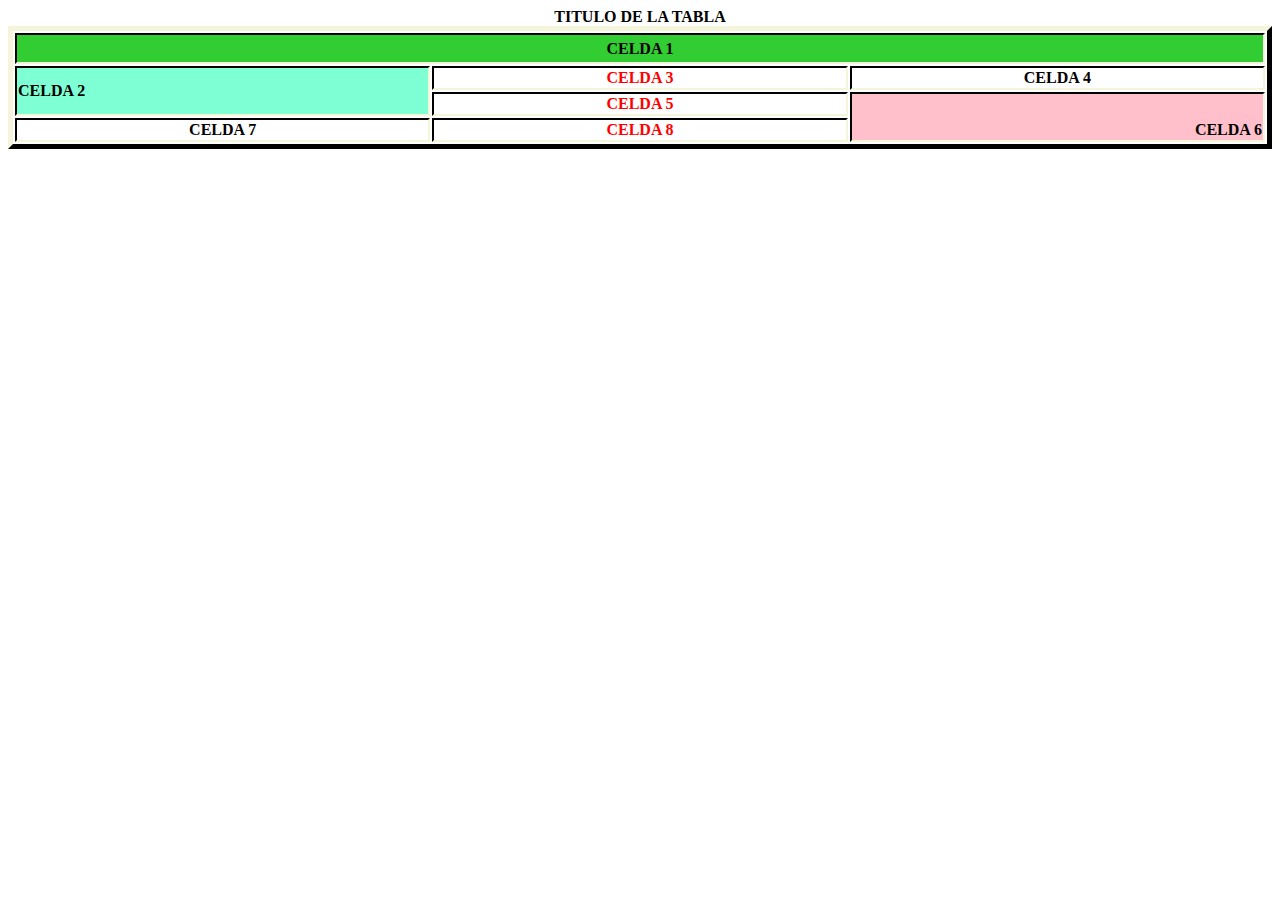
<file: Ejercicio13/index.html>
<!DOCTYPE html>
<html lang="en">
  <head>
    <meta charset="UTF-8" />
    <meta http-equiv="X-UA-Compatible" content="IE=edge" />
    <meta name="viewport" content="width=device-width, initial-scale=1.0" />
    <title>Document</title>
    <link rel="stylesheet" href="css/style.css" />
  </head>
  <body>
    <h4>TITULO DE LA TABLA</h4>
    <div class="caja1">
      <table>
        <tr>
          <td colspan="3" class="verde"><b>CELDA 1</b></td>
        </tr>
        <tr>
          <td rowspan="2" class="azul"><b>CELDA 2</b></td>
          <td class="rojo"><b>CELDA 3</b></td>
          <td class="normal"><b>CELDA 4</b></td>
        </tr>
        <tr>
          <td class="rojo"><b>CELDA 5</b></td>
          <td rowspan="2" class="rosa"><b>CELDA 6</b></td>
        </tr>
        <tr>
          <td class="normal"><b>CELDA 7</b></td>
          <td class="rojo"><b>CELDA 8</b></td>
        </tr>
      </table>
    </div>
  </body>
</html>
</file>
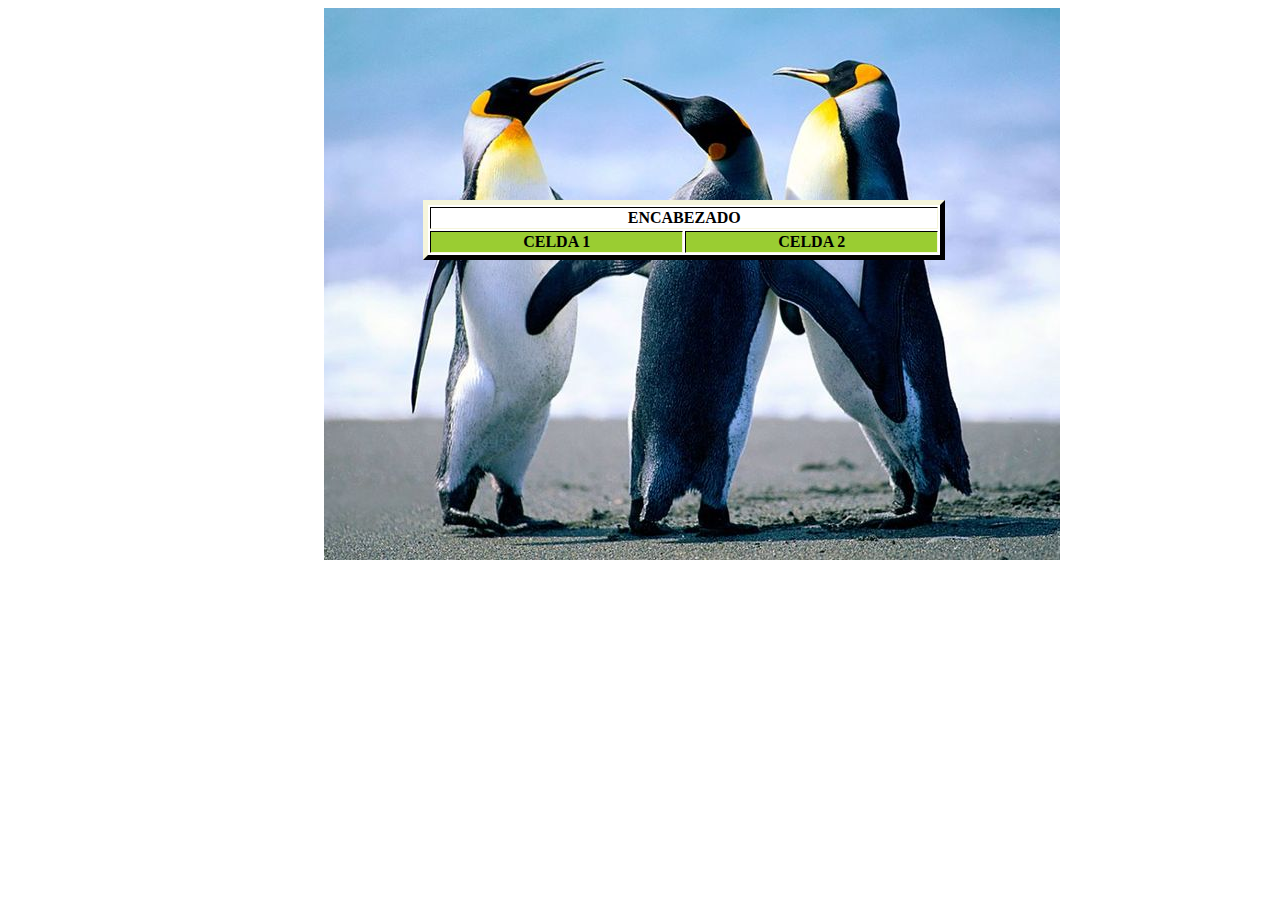
<file: Ejercicio14/index.html>
<!DOCTYPE html>
<html lang="en">
  <head>
    <meta charset="UTF-8" />
    <meta http-equiv="X-UA-Compatible" content="IE=edge" />
    <meta name="viewport" content="width=device-width, initial-scale=1.0" />
    <title>Document</title>
    <link rel="stylesheet" href="css/style.css" />
  </head>
  <body>
    <div class="debajo">
    <img src="imagen/king-penguin-emperor-penguin.jpg" alt="">
    <div class="caja">
       
    <table>
      
        
        <tr>
          <td colspan="4" class="normal"><b>ENCABEZADO</b></td>
        </tr>
        <tr>
          <td class="amarillo" colspan="2"><b>CELDA 1</b></td>
          <td class="amarillo" colspan="2"><b>CELDA 2</b></td>
        </tr>
    </div>
</div>
    </table>
  </body>
</html>
</file>
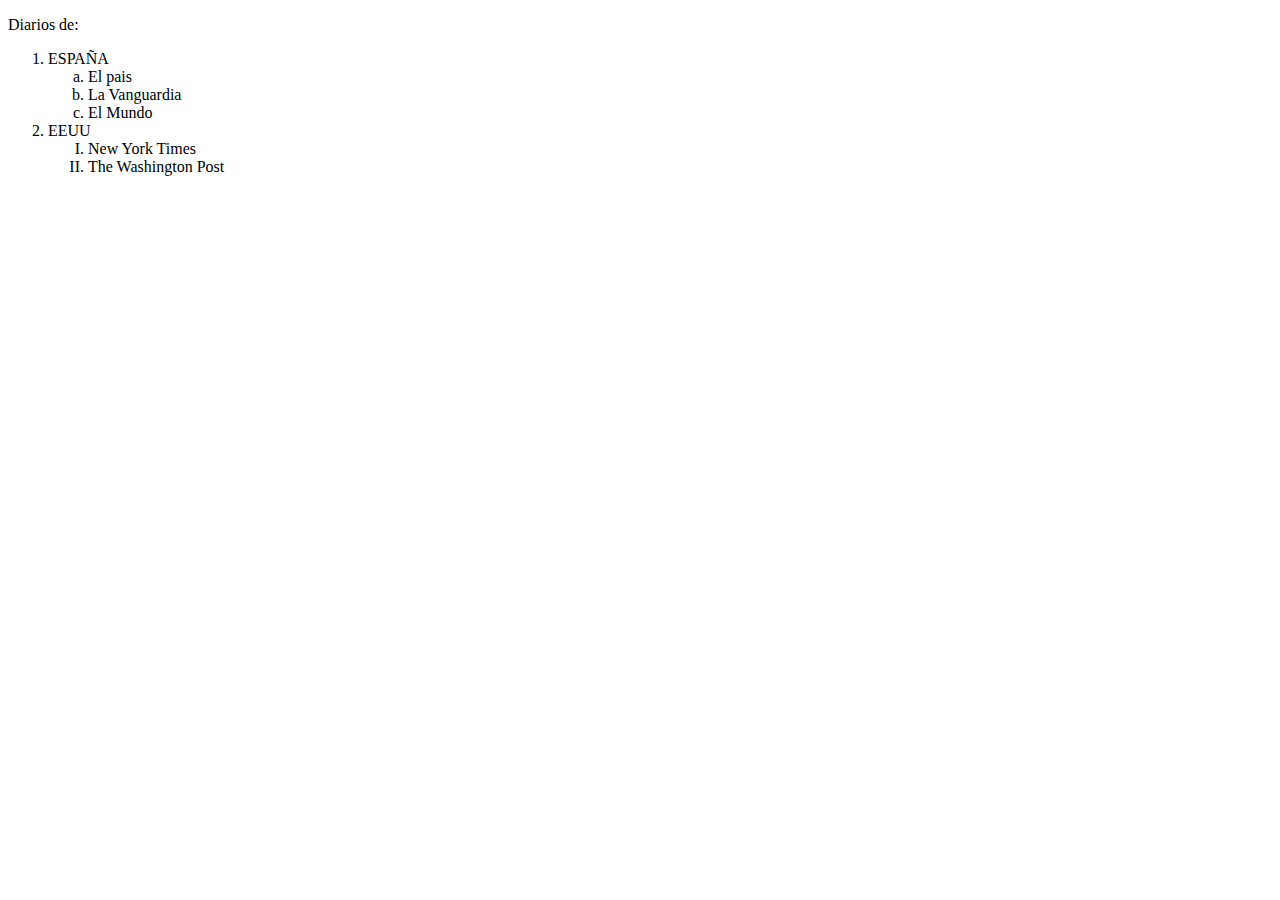
<file: Ejercicio15/index.html>
<!DOCTYPE html>
<html lang="en">
  <head>
    <meta charset="UTF-8" />
    <meta http-equiv="X-UA-Compatible" content="IE=edge" />
    <meta name="viewport" content="width=device-width, initial-scale=1.0" />
    <title>Document</title>
  </head>
  <body>
    <p>Diarios de:</p>
    <ol>
        <li>ESPAÑA
            <ul>
                <li type="a">El pais</li>
                <li type="a">La Vanguardia</li>
                <li type="a">El Mundo</li>
            </ul>
        </li>
        <li>EEUU
            <ul>
                <li type="I">New York Times</li>
                <li type="I">The Washington Post</li>
            </ul>
        </li>
    </ul>
  </body>
</html>
</file>
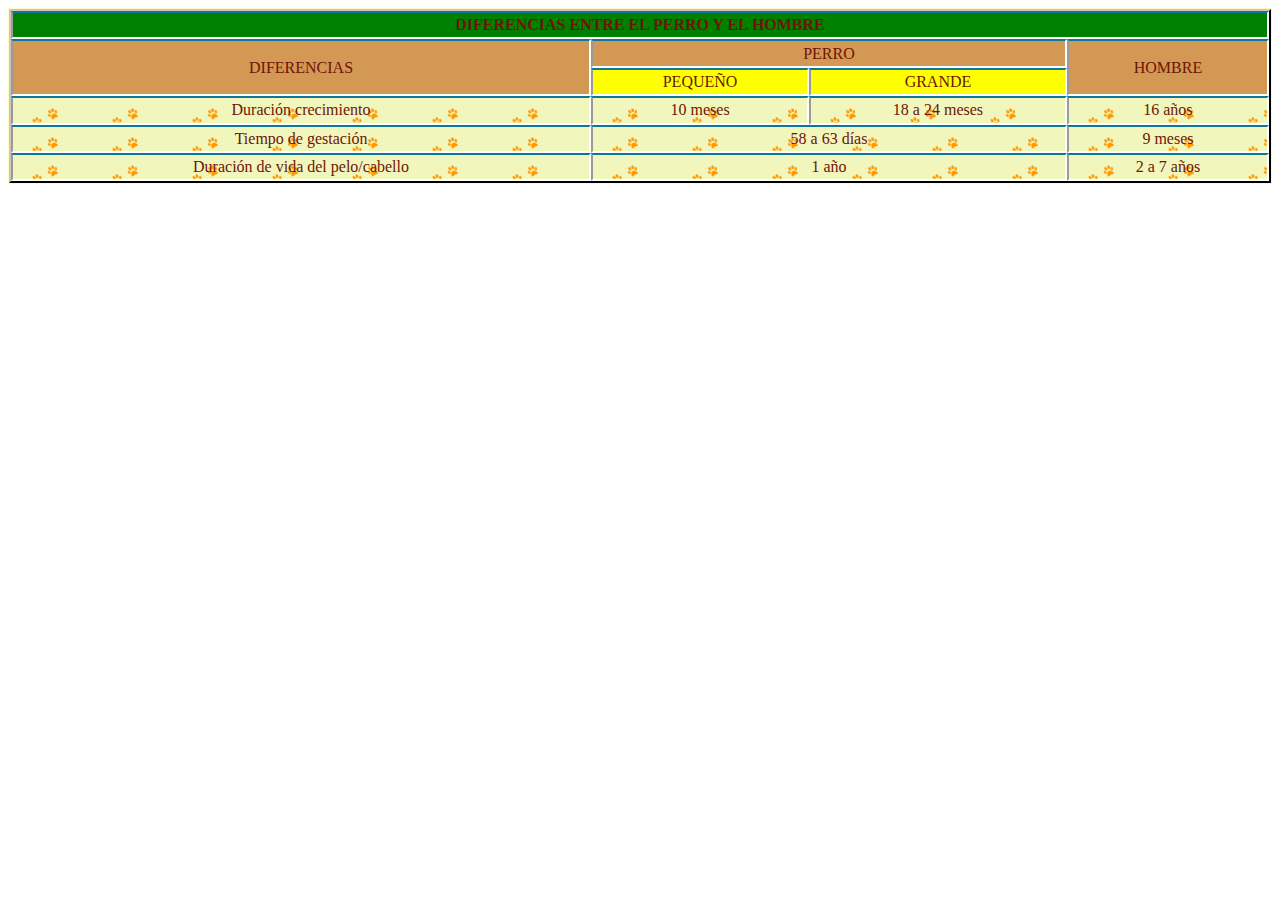
<file: Ejercicio16/index.html>
<!DOCTYPE html>
<html lang="en">
  <head>
    <meta charset="UTF-8" />
    <meta http-equiv="X-UA-Compatible" content="IE=edge" />
    <meta name="viewport" content="width=device-width, initial-scale=1.0" />
    <title>Document</title>
    <link rel="stylesheet" href="css/style.css" />
  </head>
  <body>
    <div class="caja">
      <table>
        <tr>
          <th colspan="6" class="caja2">
            DIFERENCIAS ENTRE EL PERRO Y EL HOMBRE
          </th>
        </tr>
        <tr class="caja3">
          <td rowspan="2" colspan="3">DIFERENCIAS</td>
          <td colspan="2">PERRO</td>
          <td rowspan="2">HOMBRE</td>
        </tr>
        <tr class="amarillo">
          <td>PEQUEÑO</td>
          <td>GRANDE</td>
        </tr>
        <tr>
          <td colspan="3" class="patitas">Duración crecimiento</td>
          <td class="patitas">10 meses</td>
          <td class="patitas">18 a 24 meses</td>
          <td class="patitas">16 años</td>
        </tr>
        <tr>
          <td colspan="3" class="patitas">Tiempo de gestación</td>
          <td colspan="2" class="patitas">58 a 63 días</td>
          <td class="patitas">9 meses</td>
        </tr>
        <tr>
          <td colspan="3" class="patitas">Duración de vida del pelo/cabello</td>
          <td colspan="2" class="patitas">1 año</td>
          <td class="patitas">2 a 7 años</td>
        </tr>
      </table>
    </div>
  </body>
</html>
</file>
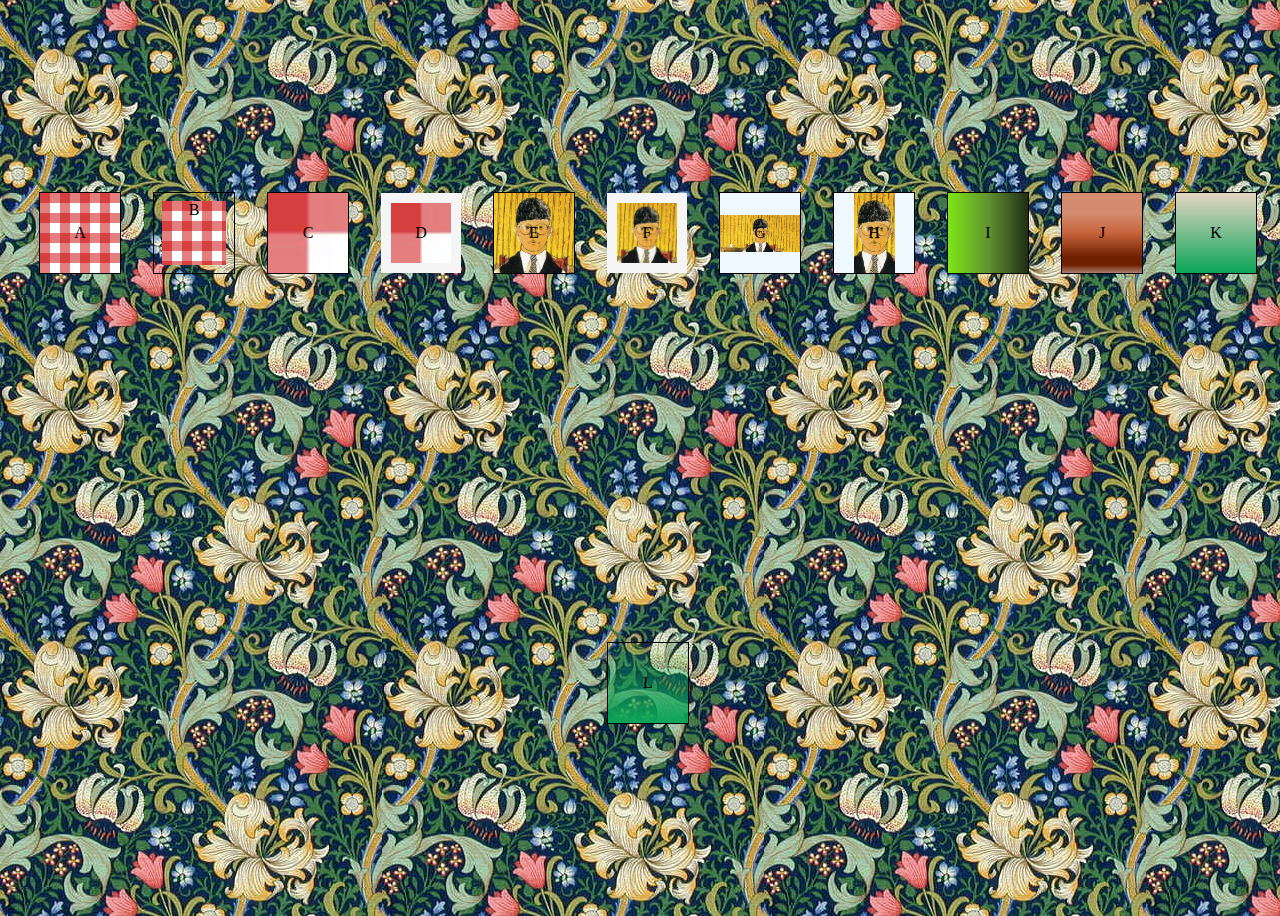
<file: Ejercicio17/index.html>
<!DOCTYPE html>
<html dir="ltr" lang="es">
  <head>
    <meta charset="UTF-8" />
    <meta http-equiv="X-UA-Compatible" content="IE=edge" />
    <meta name="viewport" content="width=device-width, initial-scale=1.0" />
    <title>Ejercicio 17</title>
    <link rel="stylesheet" href="css/style.css" />
  </head>
  <body>
    <div id="caja">
      <div class="caja2" id="a">A</div>
      <div class="caja2" id="b"><div id="b1">B</div></div>
      <div class="caja2" id="c">C</div>
      <div class="caja2" id="d">D</div>
      <div class="caja2" id="e">E</div>
      <div class="caja2" id="f">F</div>
      <div class="caja2" id="g">G</div>
      <div class="caja2" id="h">H</div>
      <div class="caja2" id="i">I</div>
      <div class="caja2" id="j">J</div>
      <div class="caja2" id="k">K</div>
      <div class="caja2" id="l">L</div>
    </div>
  </body>
</html>
</file>
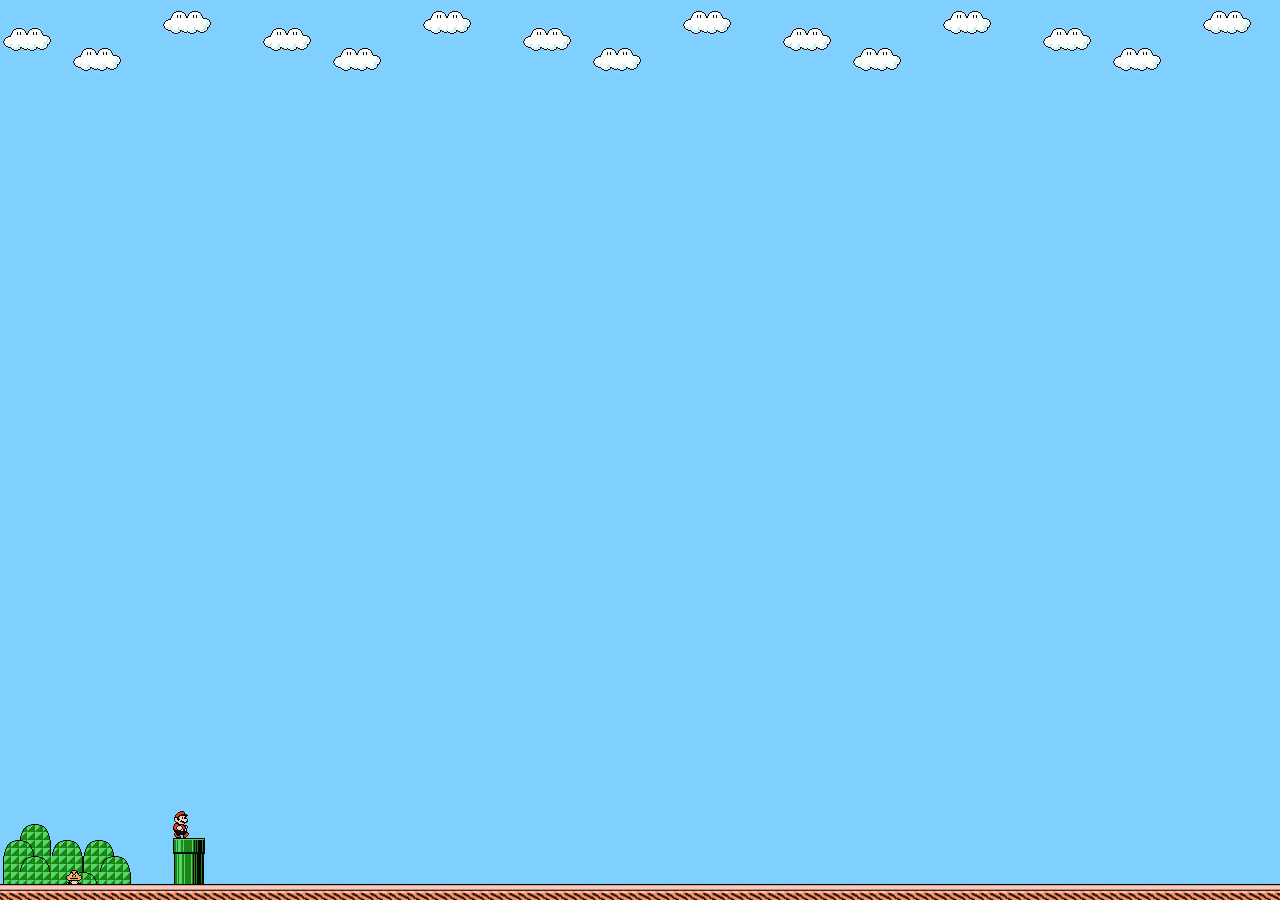
<file: Ejercicio18/index.html>
<!DOCTYPE html>
<html dir="ltr" lang="es">
  <head>
    <meta charset="UTF-8" />
    <meta http-equiv="X-UA-Compatible" content="IE=edge" />
    <meta name="viewport" content="width=device-width, initial-scale=1.0" />
    <title>Ejercicio 18</title>
    <link rel="stylesheet" href="css/style.css" />
  </head>
  <body>
    <div id="caja">
      <div id="nubes"></div>
      <div class="medioSuelo">
        <div class="sueloMario">
          <div id="mario">
            <img src="imagen/f02.png" alt="" />
          </div>
          <div id="suelo"></div>
        </div>
      </div>
    </div>
  </body>
</html>
</file>
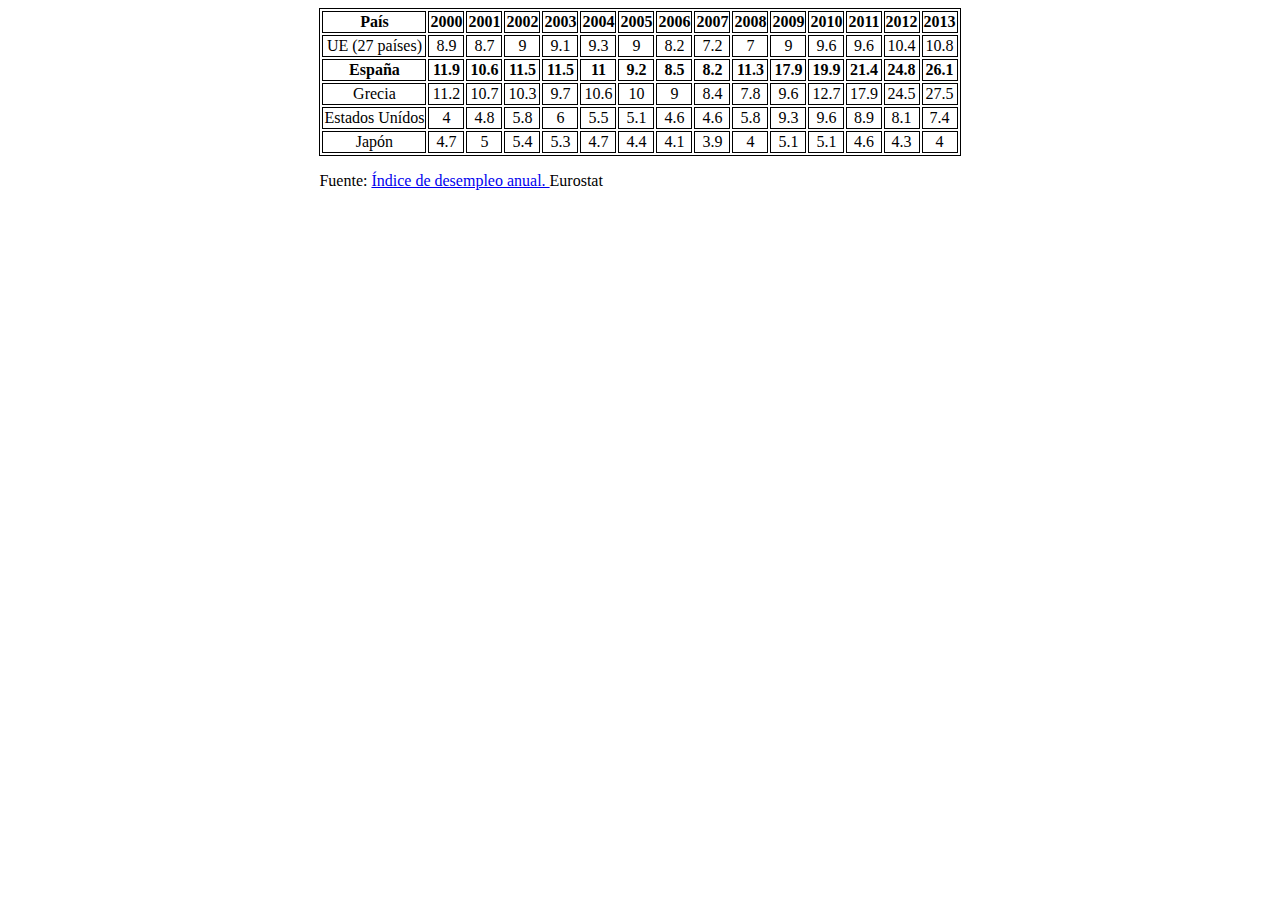
<file: Ejercicio19/index.html>
<!DOCTYPE html>
<html dir="ltr" lang="es">
  <head>
    <meta charset="UTF-8" />
    <meta http-equiv="X-UA-Compatible" content="IE=edge" />
    <meta name="viewport" content="width=device-width, initial-scale=1.0" />
    <title>Ejercicio 19</title>
    <link rel="stylesheet" href="css/style.css" />
  </head>
  <body>
    <div id="caja">
      <table>
        <tr>
          <th>País</th>
          <th>2000</th>
          <th>2001</th>
          <th>2002</th>
          <th>2003</th>
          <th>2004</th>
          <th>2005</th>
          <th>2006</th>
          <th>2007</th>
          <th>2008</th>
          <th>2009</th>
          <th>2010</th>
          <th>2011</th>
          <th>2012</th>
          <th>2013</th>
        </tr>
        <tr>
          <td>UE (27 países)</td>
          <td>8.9</td>
          <td>8.7</td>
          <td>9</td>
          <td>9.1</td>
          <td>9.3</td>
          <td>9</td>
          <td>8.2</td>
          <td>7.2</td>
          <td>7</td>
          <td>9</td>
          <td>9.6</td>
          <td>9.6</td>
          <td>10.4</td>
          <td>10.8</td>
        </tr>
        <tr class="españa">
          <td>España</td>
          <td>11.9</td>
          <td>10.6</td>
          <td>11.5</td>
          <td>11.5</td>
          <td>11</td>
          <td>9.2</td>
          <td>8.5</td>
          <td>8.2</td>
          <td>11.3</td>
          <td>17.9</td>
          <td>19.9</td>
          <td>21.4</td>
          <td>24.8</td>
          <td>26.1</td>
        </tr>
        <tr>
          <td>Grecia</td>
          <td>11.2</td>
          <td>10.7</td>
          <td>10.3</td>
          <td>9.7</td>
          <td>10.6</td>
          <td>10</td>
          <td>9</td>
          <td>8.4</td>
          <td>7.8</td>
          <td>9.6</td>
          <td>12.7</td>
          <td>17.9</td>
          <td>24.5</td>
          <td>27.5</td>
        </tr>
        <tr>
          <td>Estados Unídos</td>
          <td>4</td>
          <td>4.8</td>
          <td>5.8</td>
          <td>6</td>
          <td>5.5</td>
          <td>5.1</td>
          <td>4.6</td>
          <td>4.6</td>
          <td>5.8</td>
          <td>9.3</td>
          <td>9.6</td>
          <td>8.9</td>
          <td>8.1</td>
          <td>7.4</td>
        </tr>
        <tr>
          <td>Japón</td>
          <td>4.7</td>
          <td>5</td>
          <td>5.4</td>
          <td>5.3</td>
          <td>4.7</td>
          <td>4.4</td>
          <td>4.1</td>
          <td>3.9</td>
          <td>4</td>
          <td>5.1</td>
          <td>5.1</td>
          <td>4.6</td>
          <td>4.3</td>
          <td>4</td>
        </tr>
      </table>
      <p>
        <span>Fuente: </span>
        <a href="https://datosmacro.expansion.com/paro"
          >Índice de desempleo anual.
        </a>
        <span>Eurostat</span>
      </p>
    </div>
  </body>
</html>
</file>
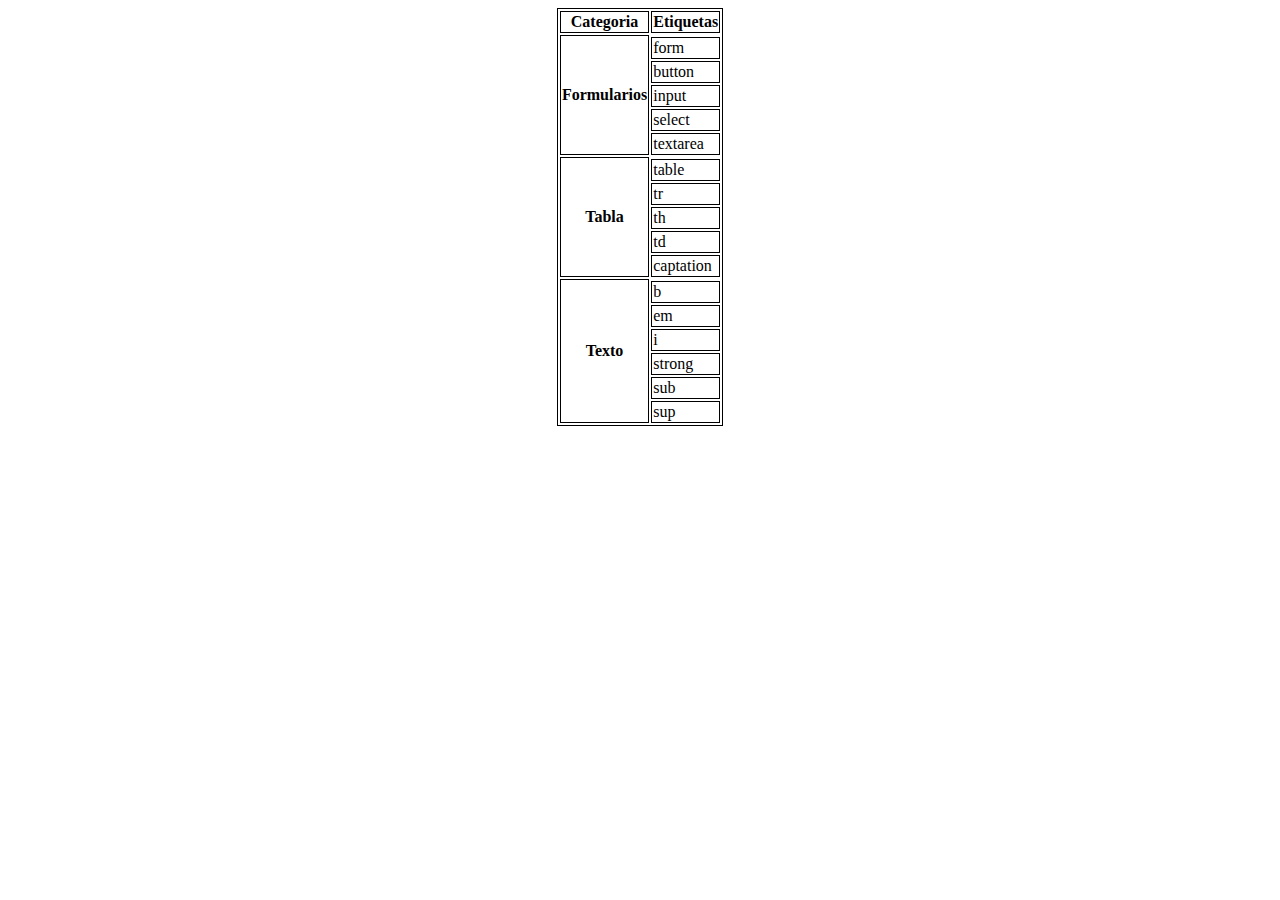
<file: Ejercicio20/index.html>
<!DOCTYPE html>
<html dir="ltr" lang="es">
  <head>
    <meta charset="UTF-8" />
    <meta http-equiv="X-UA-Compatible" content="IE=edge" />
    <meta name="viewport" content="width=device-width, initial-scale=1.0" />
    <title>Ejercicio 20</title>
    <link rel="stylesheet" href="css/style.css" />
  </head>
  <body>
    <div class="caja">
      <table>
        <tr>
          <th>Categoria</th>
          <th>Etiquetas</th>
        </tr>
        <tr>
          <th rowspan="6">Formularios</th>
        </tr>
        <tr>
          <td>form</td>
        </tr>
        <tr>
          <td>button</td>
        </tr>
        <tr>
          <td>input</td>
        </tr>
        <tr>
          <td>select</td>
        </tr>
        <tr>
          <td>textarea</td>
        </tr>

        <tr>
          <th rowspan="6">Tabla</th>
        </tr>
        <tr>
          <td>table</td>
        </tr>
        <tr>
          <td>tr</td>
        </tr>
        <tr>
          <td>th</td>
        </tr>
        <tr>
          <td>td</td>
        </tr>
        <tr>
          <td>captation</td>
        </tr>

        <tr>
          <th rowspan="7">Texto</th>
        </tr>
        <tr>
          <td>b</td>
        </tr>
        <tr>
          <td>em</td>
        </tr>
        <tr>
          <td>i</td>
        </tr>
        <tr>
          <td>strong</td>
        </tr>
        <tr>
          <td>sub</td>
        </tr>
        <tr>
          <td>sup</td>
        </tr>
      </table>
    </div>
  </body>
</html>
</file>
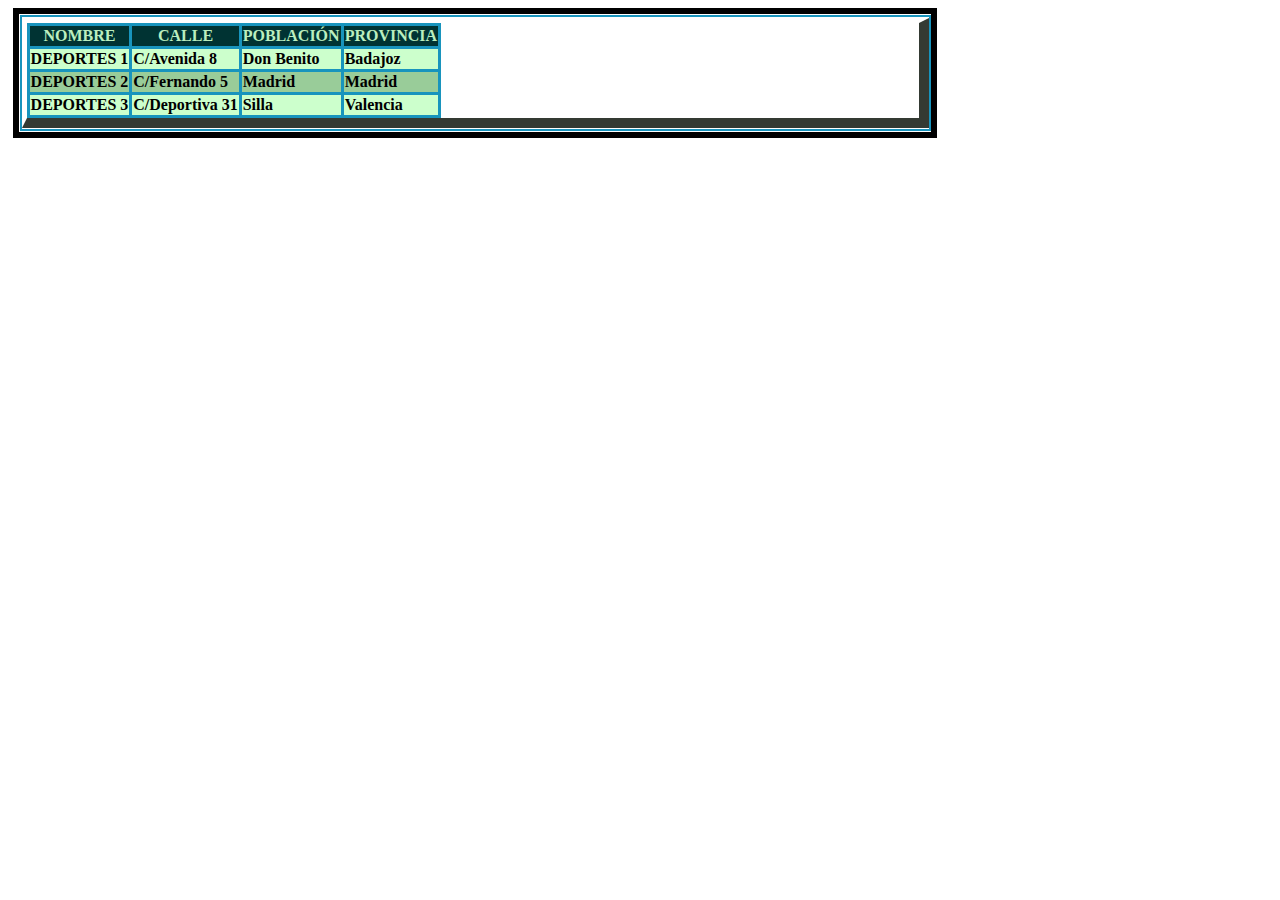
<file: Deportes/donde.html>
<!DOCTYPE html>
<html lang="en">
<head>
    <meta charset="UTF-8">
    <meta http-equiv="X-UA-Compatible" content="IE=edge">
    <meta name="viewport" content="width=device-width, initial-scale=1.0">
    <title>Deportes</title>
    <link rel="stylesheet" href="css/style.css">
</head>
<body>
    <div class="caja">
        <div class="caja2">
            <div class="caja3">
 <table>
        <thead>
        <tr>
            <th>NOMBRE</th>
            <th>CALLE</th>
            <th>POBLACIÓN</th>
            <th>PROVINCIA</th>
        </tr>
    </thead>
    <tbody>
        <tr>
            <td><b>DEPORTES 1</b></td>
            <td><b>C/Avenida 8</b></td>
            <td><b>Don Benito</b></td>
            <td><b>Badajoz</b></td>
        </tr>
        <tr>
            <td class="deportes"><b>DEPORTES 2</b></td>
            <td class="deportes"><b>C/Fernando 5</b></td>
            <td class="deportes"><b>Madrid</b></td>
            <td class="deportes"><b>Madrid</b></td>
        </tr>
        <tr>
            <td><b>DEPORTES 3</b></td>
            <td><b>C/Deportiva 31</b></td>
            <td><b>Silla</b></td>
            <td><b>Valencia</b></td>
        </tr>
    </tbody>
    </table>
</div>
</div>
</div>
</body>
</html>
</file>
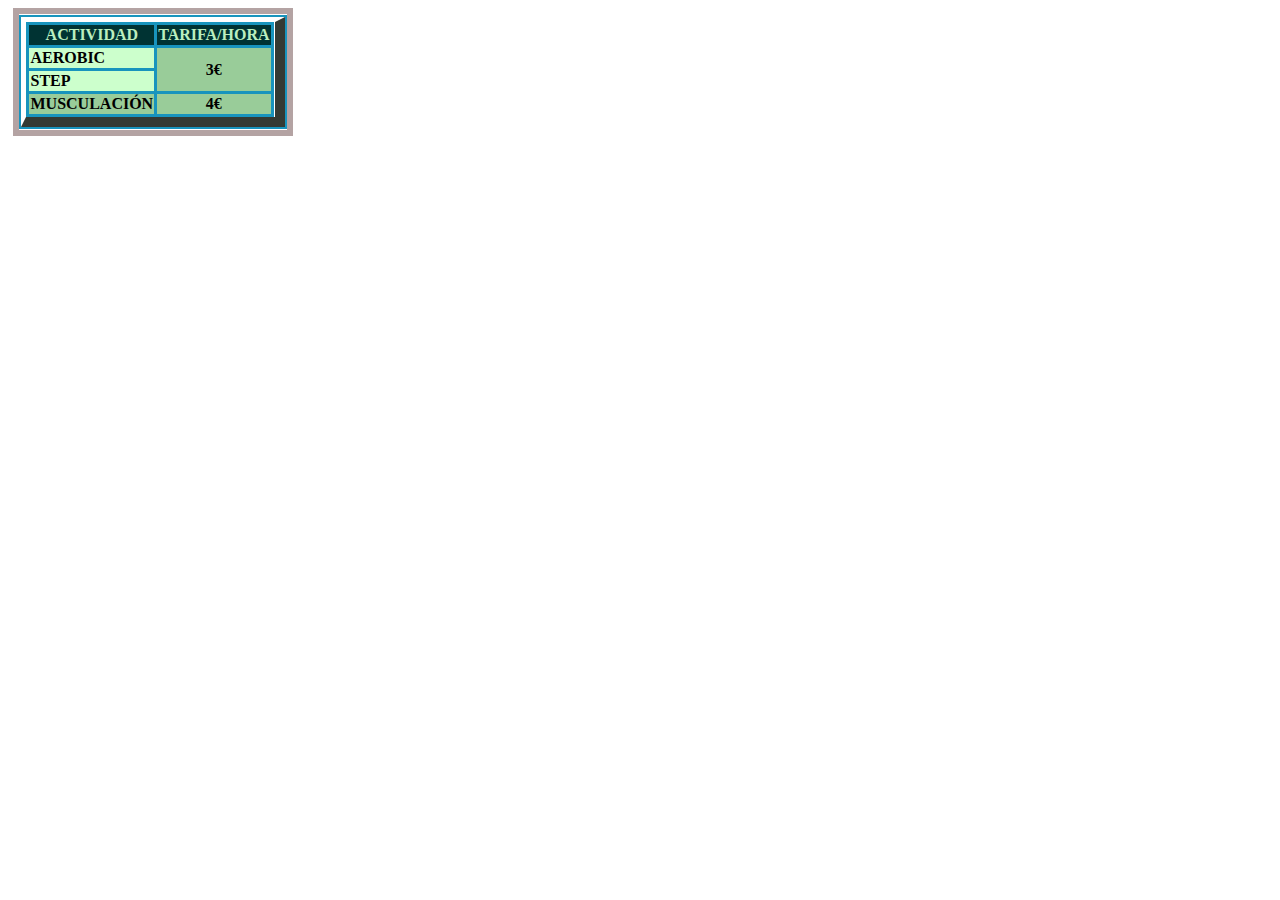
<file: Deportes/instalaciones.html>
<!DOCTYPE html>
<html lang="en">
  <head>
    <meta charset="UTF-8" />
    <meta http-equiv="X-UA-Compatible" content="IE=edge" />
    <meta name="viewport" content="width=device-width, initial-scale=1.0" />
    <title>Document</title>
    <link rel="stylesheet" href="css/instalaciones2.css" />
  </head>
  <body>
    <div class="caja">
      <div class="caja2">
        <div class="caja3">
          <table>
            <thead>
              <tr>
                <th>ACTIVIDAD</th>
                <th>TARIFA/HORA</th>
              </tr>
            </thead>
            <tbody>
              <tr>
                <td><b>AEROBIC</b></td>
                <td rowspan="2" class="dinero"><b>3€</b></td>
              </tr>
              <tr>
                <td><b>STEP</b></td>
              </tr>
              <tr>
                <td class="deportes"><b>MUSCULACIÓN</b></td>
                <td class="dinero"><b>4€</b></td>
              </tr>
            </tbody>
          </table>
        </div>
      </div>
    </div>
  </body>
</html>
</file>
<file: Ejercicio13/css/style.css>
h4{
    margin: 0;
    text-align: center;
    vertical-align: bottom;
}

.caja1{
    border-top: 5px solid beige;
    border-right: 5px solid black;
    border-bottom: 5px solid black;
    border-left: 5px solid beige;

}

.verde{
    width: 1%;
    height: 25px;
    border-top: 2px solid black;
    border-right: 2px solid beige;
    border-bottom: 2px solid beige;
    border-left: 2px solid black;
    text-align: center ;
    background-color: limegreen;
}
.azul{
    border-top: 2px solid black;
    border-right: 2px solid beige;
    border-bottom: 2px solid beige;
    border-left: 2px solid black;
    text-align: center left;
    background-color: aquamarine;
}



.rojo{
    border-top: 2px solid black;
    border-right: 2px solid beige;
    border-bottom: 2px solid beige;
    border-left: 2px solid black;
    text-align: center;
    color: red;
}
.normal{
    border-top: 2px solid black;
    border-right: 2px solid beige;
    border-bottom: 2px solid beige;
    border-left: 2px solid black;
    text-align: center;
}
.rosa{
    border-top: 2px solid black;
    border-right: 2px solid beige;
    border-bottom: 2px solid beige;
    border-left: 2px solid black;
    text-align: right;
    vertical-align: bottom;
    background-color: pink;
}
</file>
<file: Ejercicio14/css/style.css>
.debajo {
  overflow: hidden;
  position: relative;
  margin-left: 25%;
}
.caja {
  width: 40vw;
  position: absolute;
  top: 40%;
  left: 38%;
  transform: translate(-50%, -50%);
  background-color: white;
  border-top: 5px solid beige;
  border-right: 5px solid black;
  border-bottom: 5px solid black;
  border-left: 5px solid beige;
}
.normal {
  width: 40vw;
  background-color: white;
  text-align: center;
  border-top: 1px solid black;
  border-right: 1px solid beige;
  border-bottom: 1px solid beige;
  border-left: 1px solid black;
}
.amarillo {
  text-align: center;
  background-color: yellowgreen;
  border-top: 1px solid black;
  border-right: 1px solid beige;
  border-bottom: 1px solid beige;
  border-left: 1px solid black;
}
</file>
<file: Ejercicio16/css/style.css>
.caja {
  display: flex;
  justify-content: center;
  align-items: center;
  border: 1px solid rgba(254, 252, 191, 1);
  color: rgb(109, 21, 6);
  text-align: center;
}

table {
  width: 100%;
  border-width: 2px;
  border-style: outset;
  border-color: rgb(207, 195, 195);
  border-bottom-color: black;
  border-right-color: black;
  border-spacing: 0;
}

.caja2 {
  background-color: green;
}
.caja3 {
  background-color: rgb(211, 152, 84);
}

th,
td {
  padding: 0.2em;
  border-width: 2px;
  border-style: inset;
  border-bottom-color: white;
  border-right-color: white;
  border-top-color: rgb(24, 183, 236);
  border-left-color: rgb(24, 183);
}

.amarillo {
  background-color: yellow;
}

.patitas {
    background: url(../imagen/patitas.png);
  background-color: rgba(222, 235, 104, 0.438);
  background-size: 80px;
}
</file>
<file: Ejercicio17/css/style.css>
body {
  background: url(../imagen/fondo.jpg);
}

#caja {
  display: flex;
  justify-content: center;
  align-items: center;
  flex-wrap: wrap;
  width: 100vw;
  height: 100vh;
}

.caja2 {
  width: 5em;
  height: 5em;
  display: flex;
  justify-content: center;
  align-items: center;
  flex-direction: column;
  margin: 1em;
  border: 1px solid black;
}

#a,
#b1,
#c,
#d {
  background: url(../imagen/mantel.jpg);

}

#b1 {
    
  width: 80%;
  height: 80%;
text-align: center;
}

#c,
#d {
  background-repeat: no-repeat;
  background-size: cover;
}

#d {
  box-sizing: border-box;
  border: 10px solid whitesmoke;
}

#e,
#f {
  background: url(../imagen/tio2.jpg) no-repeat;
}

#f {
  box-sizing: border-box;
  border: 10px solid whitesmoke;
}

#g {
  background: url(../imagen/tio3.jpg) no-repeat;
  background-color: aliceblue;

}

#h {
  background: url(../imagen/tio.jpg) no-repeat;
}

#e,
#f,
#g,
#h {
  background-position: center;
  background-size: contain;
  background-color: aliceblue;
}

#i {
  background: rgb(125, 230, 21);
  background: linear-gradient(
    90deg,
    rgba(125, 230, 21, 1) 0%,
    rgba(98, 147, 49, 1) 50%,
    rgba(20, 25, 15, 1) 110%
  );
}
#j {
  background: rgb(255, 255, 255);
  background: linear-gradient(
    rgb(211, 140, 112) 25%,
    rgb(199, 99, 59) 50%,
    rgb(110, 32, 1) 80%,
    rgb(110, 32, 1) 90%,
    rgb(236, 224, 224) 110%
  );
}
#k {
  background: linear-gradient(#e6d5c3, #0ba558);
}
#l {
  background: linear-gradient(transparent, #0ba558);
}
</file>
<file: Ejercicio18/css/style.css>
* {
  margin: 0;
  padding: 0;
  text-decoration: none;
  list-style: none;
  box-sizing: border-box;
  font-size: 16px;
}

#caja {
  display: flex;
  justify-content: space-around;
  align-items: flex-start;
  flex-direction: column;
  height: 100vh;
  width: 100vw;
  background-color: rgb(127, 208, 255);
}
#nubes,
#mario {
  width: 100vw;
}

#nubes {
  background: url(../imagen/f03.png);
  background-repeat: repeat-x;
  height: 100%;
}

.medioSuelo {
  display: flex;
  justify-content: flex-end;
  align-items: center;
}
.sueloMario {
  position: absolute;
  display: flex;
  justify-content: flex-start;
  align-items: flex-end;
}

#mario {
  position: absolute;
  display: flex;
  justify-content: flex-start;
  align-items: flex-end;
}

#suelo {
  position: absolute;
  width: 100vw;
  height: 1em;
  background: url(../imagen/f01.png);
  background-repeat: repeat;
  background-size: contain;
}
</file>
<file: Ejercicio19/css/style.css>
body {
  display: flex;
  justify-content: center;
  align-items: center;
}

table {
  border: 1px solid black;
  text-align: center;
}

tr {
  border: 1px solid black;
}
th {
  border: 1px solid black;
}

td {
  border: 1px solid black;
}

.españa {
  font-weight: bold;
}
</file>
<file: Ejercicio20/css/style.css>
body {
    display: flex;
    justify-content: center;
    }
  
  .caja{
    border: 1px solid black;
    text-align: center;
  }

  tr,th{
    border: 1px solid black;
  }

  td{
    text-align: left;
    border: 1px solid black;
  }
</file>
<file: Deportes/css/style.css>
.caja {
  border: 6px solid rgb(0, 0, 0);
  margin: 2px 335px 2px 5px;
}
.caja2 {
  border: 2px solid #1894bd;
  margin: 1px 0.1px 1px 0.5px;
}
.caja3 {
    border-top: 5px solid white;
    border-right: 10px solid #343a33;
    border-bottom: 10px solid #343a33;
    
    border-left: 5px solid white;
    margin: 1px 0.1px 1px 0.1px;
  }

table {
  border: 3px solid #1894bd;
  border-collapse: collapse;
}

th {
  border: 3px solid #1894bd;
  color: #bbeebf;
  background-color: #003333;
}

td {
  border: 3px solid #1894bd;
  background-color: #ccffcc;
}
.deportes {
  border: 3px solid #1894bd;
  background-color: #99cc99;
}
</file>
<file: Deportes/css/instalaciones2.css>
.caja {
    border: 0.375em solid rgb(180, 163, 163);
    margin: 0.125em 20.938em 0.125em 0.313em;
    max-width: 16.75em;
    min-width: 16.75em;
  }
  .caja2 {
    border: 0.125em solid #1894bd;
    margin: 0.065em 0.006em 0.065em 0.031em;
  }
  .caja3 {
    border-top: 0.313em solid white;
    border-right: 0.625em solid #343a33;
    border-bottom: 0.625em solid #343a33;
    border-left: 0.313em solid white;
    }
    
  
  table {
    border: 0.188em solid #1894bd;
    border-collapse: collapse;
  }
  
  th {
    border: 0.188em solid #1894bd;
    color: #bbeebf;
    background-color: #003333;
  }
  
  td {
    border: 0.188em solid #1894bd;
    background-color: #ccffcc;
  }
  .deportes {
    border: 0.188em solid #1894bd;
    background-color: #99cc99;
  } 
  .dinero{
    text-align: center;
    border: 0.188em solid #1894bd;
    background-color: #99cc99;
  }
</file>
